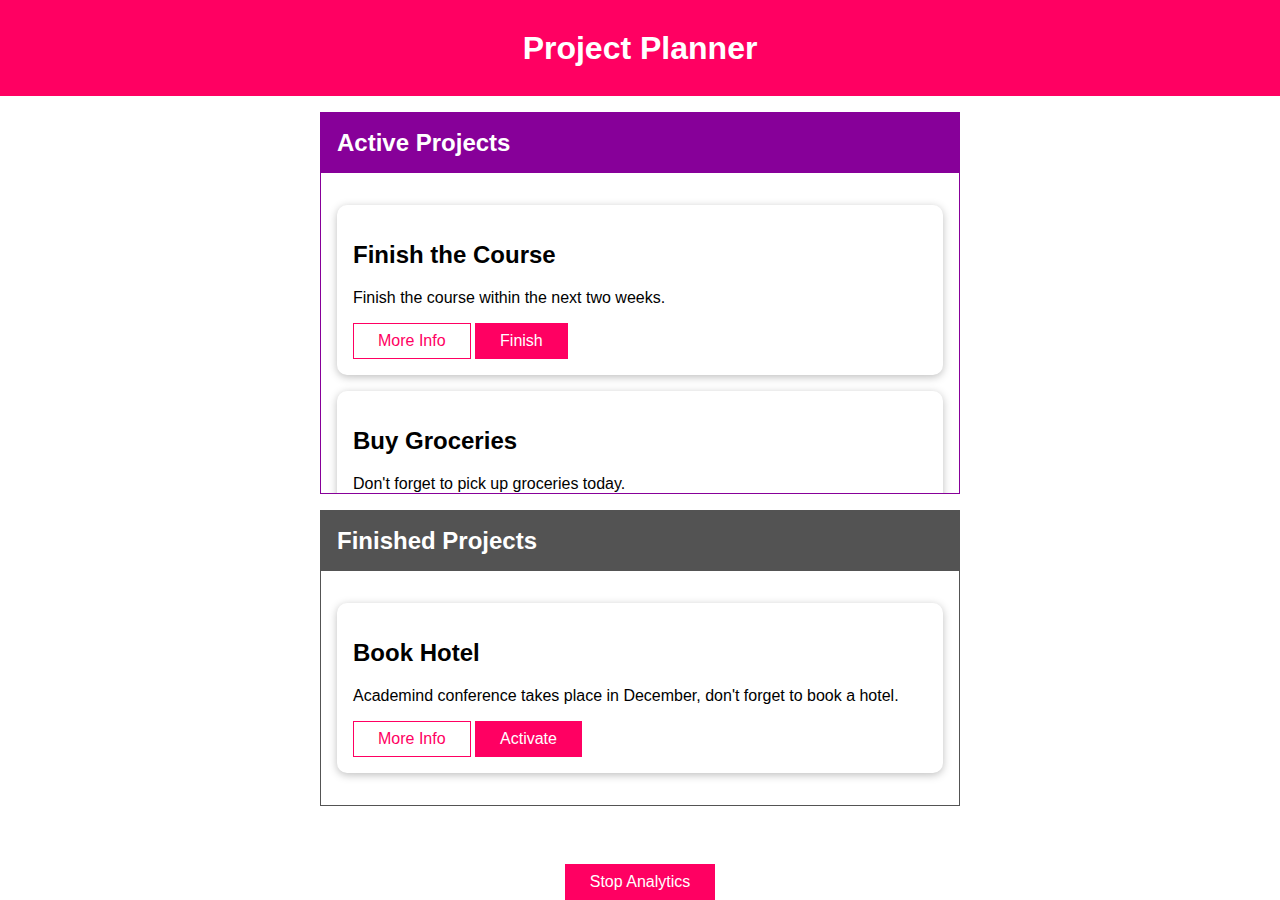
<file: index.html>
<!DOCTYPE html>
<html lang="en">
  <head>
    <meta charset="UTF-8" />
    <meta name="viewport" content="width=device-width, initial-scale=1.0" />
    <meta http-equiv="X-UA-Compatible" content="ie=edge" />
    <title>Project Board</title>
    <link rel="stylesheet" href="assets/styles/app.css" />
    <script src="assets/scripts/app.js" defer></script>
  </head>
  <body>
    <template id="tooltip">
      <h4>More info:</h4>
      <p></p>
    </template>
    <header id="main-header">
      <h1>Project Planner</h1>
    </header>
    <section id="active-projects">
      <header>
        <h2>Active Projects</h2>
      </header>
      <ul>
        <li
          id="p1"
          data-extra-info="Got lifetime access, but would be nice to finish it soon!"
          class="card"
          draggable="true"
        >
          <h2>Finish the Course</h2>
          <p>Finish the course within the next two weeks.</p>
          <button class="alt">More Info</button>
          <button>Finish</button>
        </li>
        <li
          id="p2"
          data-extra-info="Not really a business topic but still important."
          class="card"
          draggable="true"
        >
          <h2>Buy Groceries</h2>
          <p>Don't forget to pick up groceries today.</p>
          <button class="alt">More Info</button>
          <button>Finish</button>
        </li>
      </ul>
    </section>
    <section id="finished-projects">
      <header>
        <h2>Finished Projects</h2>
      </header>
      <ul>
        <li
          id="p3"
          data-extra-info="Super important conference! Fictional but still!"
          class="card"
          draggable="true"
        >
          <h2>Book Hotel</h2>
          <p>
            Academind conference takes place in December, don't forget to book a
            hotel.
          </p>
          <button class="alt">More Info</button>
          <button>Activate</button>
        </li>
      </ul>
    </section>
    <footer>
      <button id="start-analytics-btn">Stop Analytics</button>
    </footer>
  </body>
</html>
</file>
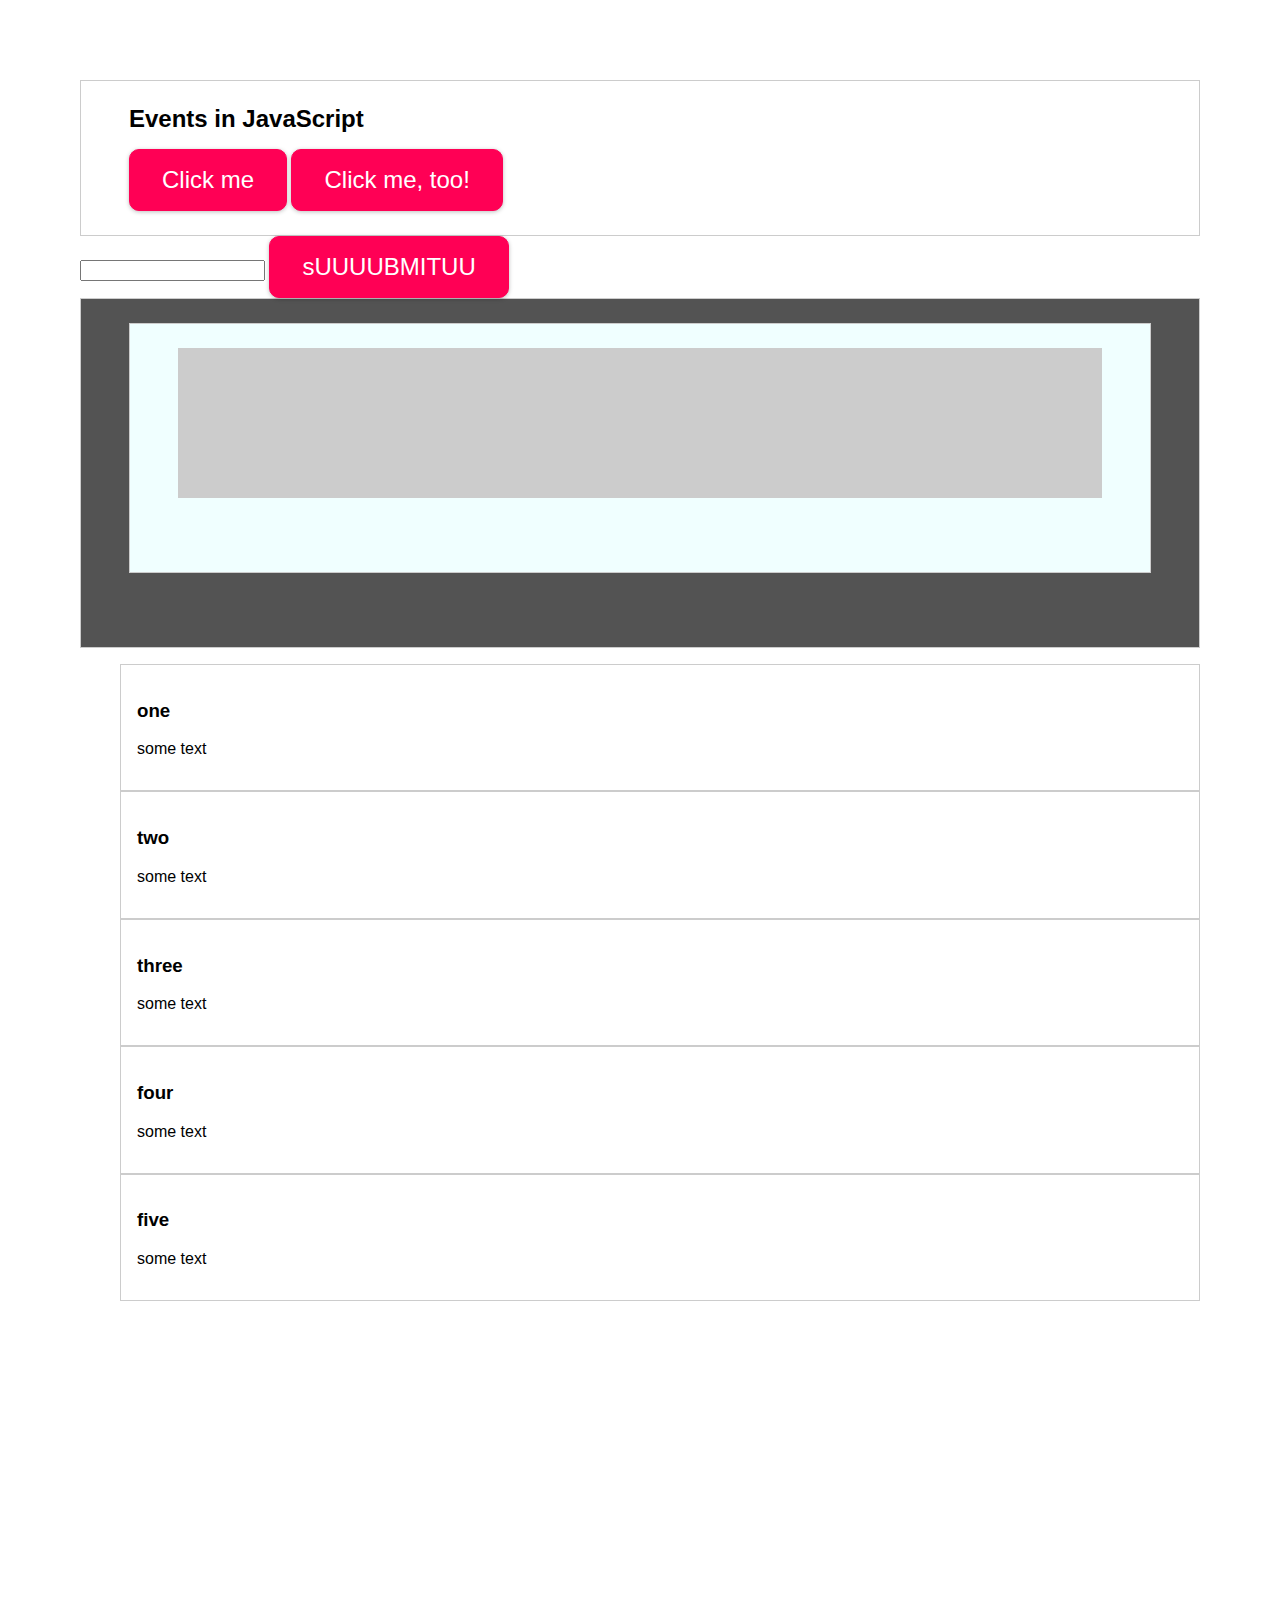
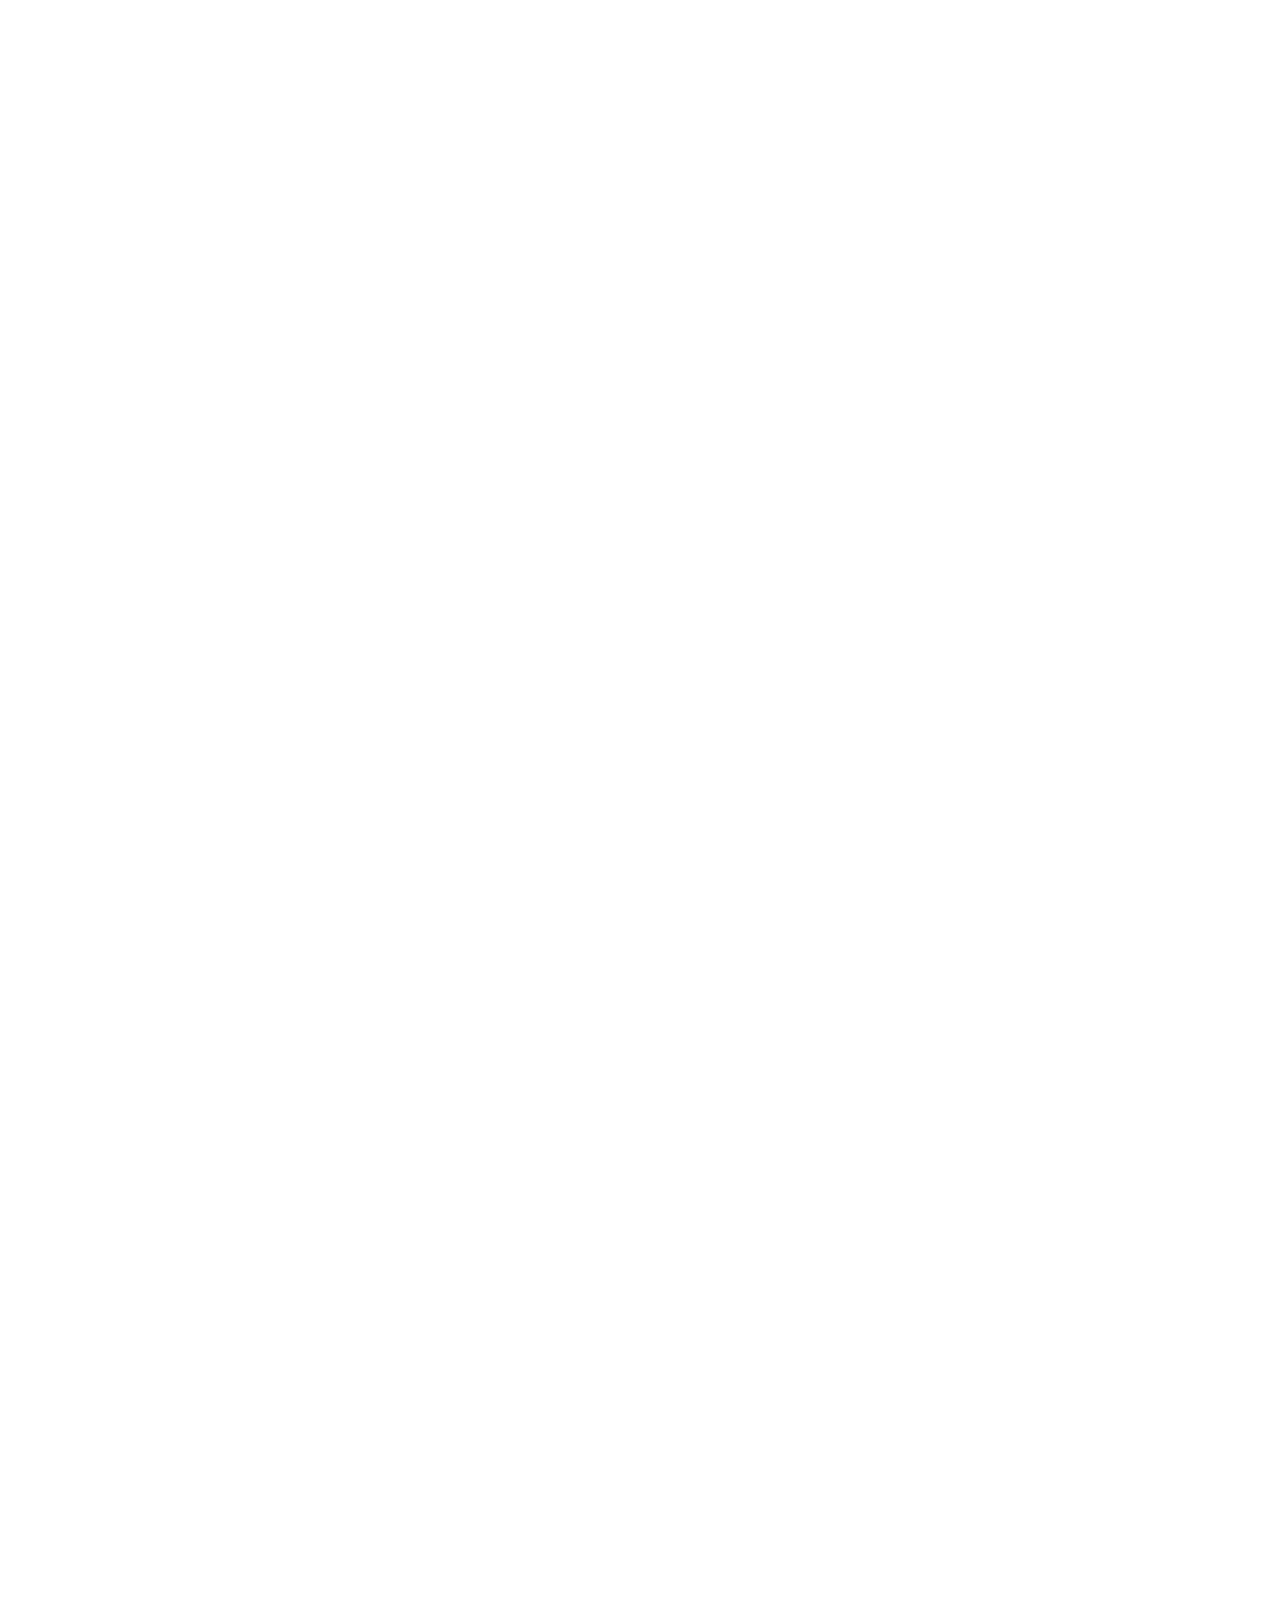
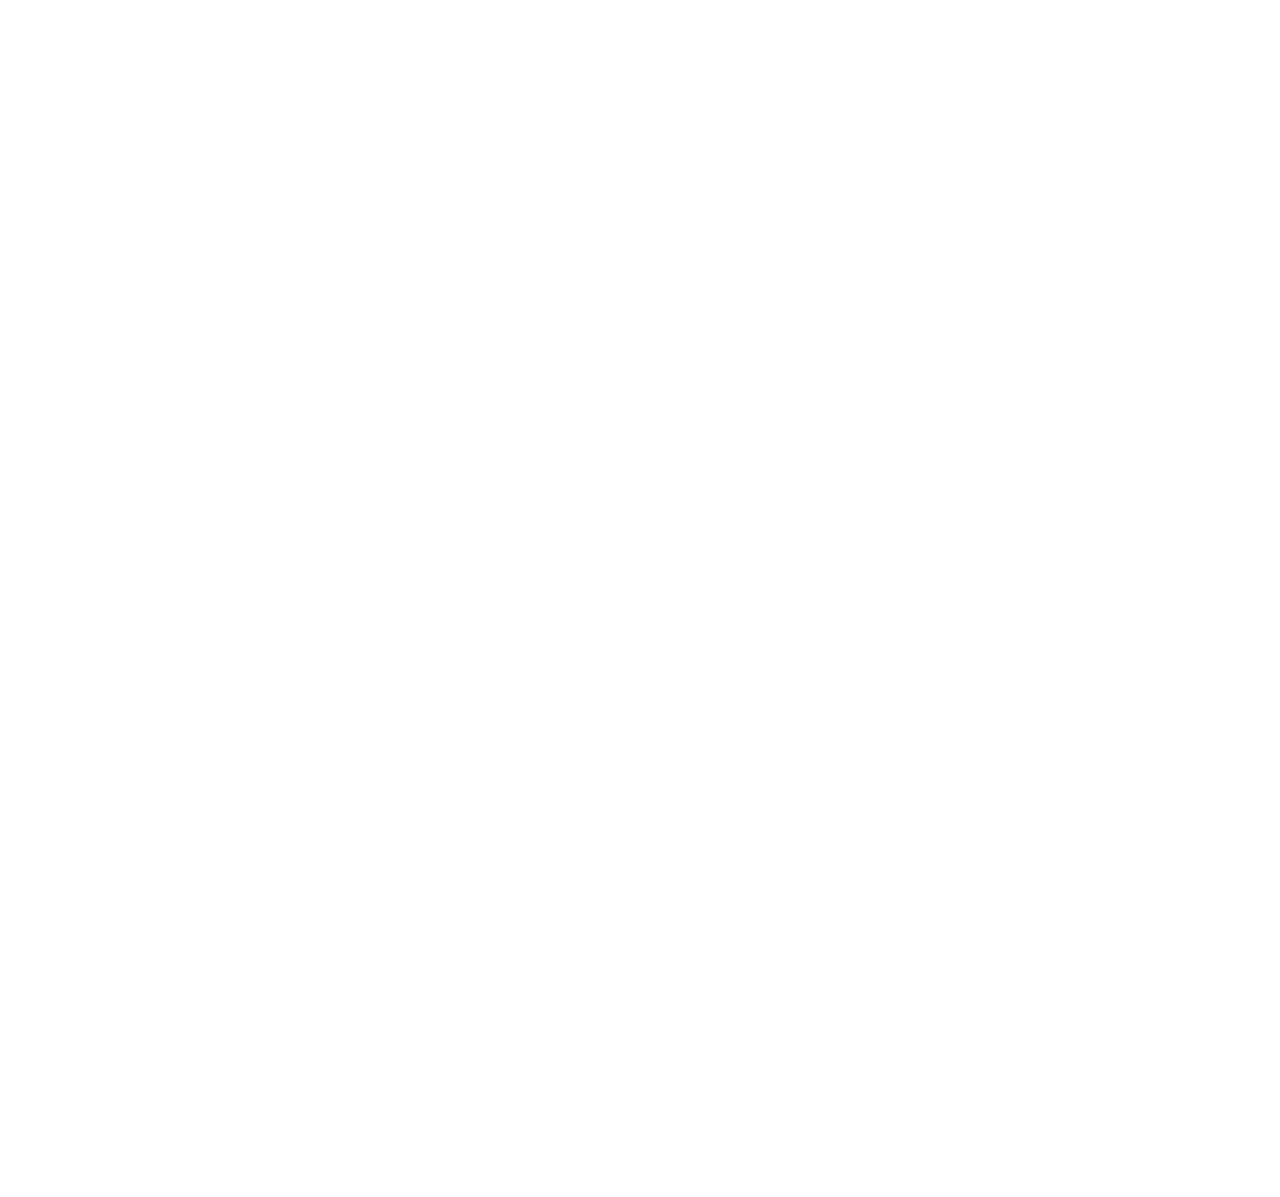
<file: events.html>
<!DOCTYPE html>
<html lang="en">
<head>
    <meta charset="UTF-8"/>
    <meta name="viewport" content="width=device-width, initial-scale=1.0"/>
    <meta http-equiv="X-UA-Compatible" content="ie=edge"/>
    <title>Events!</title>
    <link rel="stylesheet" href="assets/styles/events.css"/>
    <script src="assets/scripts/events.js" defer></script>
</head>
<body>
    <div>
        <h2>Events in JavaScript</h2>
        <button>Click me</button>
        <button>Click me, too!</button>
    </div>
    <form action="">
        <label for="title"></label>
        <input type="text" id="title">
        <button type="submit">sUUUUBMITUU</button>
    </form>
    <div id="one" style="background-color: #535353; height: 300px">
        <div id="two" style="background-color: azure; height: 200px">
            <div id="three" style="background-color: #cccccc; height: 100px"></div>
        </div>
    </div>
    <ul>
        <li>
            <h3>one</h3>
            <p>some text</p>
        </li>
        <li>
            <h3>two</h3>
            <p>some text</p>
        </li>
        <li>
            <h3>three</h3>
            <p>some text</p>
        </li>
        <li>
            <h3>four</h3>
            <p>some text</p>
        </li>
        <li>
            <h3>five</h3>
            <p>some text</p>
        </li>
    </ul>
    <section id="long-one"></section>
</body>
</html>
</file>
<file: assets/styles/app.css>
* {
  box-sizing: border-box;
}

html {
  font-family: sans-serif;
}

body {
  margin: 0;
}

#main-header {
  width: 100%;
  height: 6rem;
  display: flex;
  justify-content: center;
  align-items: center;
  background: #ff0062;
}

#main-header h1 {
  color: white;
  margin: 0;
}

footer {
  position: absolute;
  bottom: 0;
  left: 0;
  width: 100%;
  text-align: center;
}

ul {
  list-style: none;
  margin: 0;
  padding: 0;
}

li {
  margin: 1rem 0;
}

section {
  margin: 1rem auto;
  width: 40rem;
  max-width: 90%;
}

section ul {
  padding: 1rem;
  max-height: 20rem;
  overflow: scroll;
}

section > h2 {
  color: white;
  margin: 0;
}

button {
  font: inherit;
  background: #ff0062;
  color: white;
  border: 1px solid #ff0062;
  padding: 0.5rem 1.5rem;
  cursor: pointer;
}

button.alt {
  background: white;
  color: #ff0062;
}

button:focus {
  outline: none;
}

button:hover,
button:active {
  background: #ff2579;
  border-color: #ff2579;
  color: white;
}

.card {
  border-radius: 10px;
  box-shadow: 0 2px 8px rgba(0, 0, 0, 0.26);
  padding: 1rem;
  background: white;
}

.droppable {
  background: #ffae62;
}

#active-projects {
  border: 1px solid #870099;
}

#active-projects > header {
  background: #870099;
  padding: 1rem;
  display: flex;
  justify-content: space-between;
  align-items: center;
}

#active-projects header h2 {
  color: white;
  margin: 0;
}

#finished-projects {
  border: 1px solid #535353;
}

#finished-projects > header {
  background: #535353;
  padding: 1rem;
  display: flex;
  justify-content: space-between;
  align-items: center;
}

#finished-projects header h2 {
  color: white;
  margin: 0;
}
</file>
<file: assets/styles/events.css>
body {
  margin: 5rem;
  font-family: sans-serif;
}

div {
  border: 1px solid #ccc;
  padding: 1.5rem 3rem;
}

h2 {
  margin: 0 0 1rem 0;
}

button {
  font: inherit;
  font-size: 1.5rem;
  padding: 1rem 2rem;
  border: 1px solid #ff0055;
  background: #ff0055;
  color: white;
  cursor: pointer;
  border-radius: 10px;
  box-shadow: 0 1px 4px rgba(0, 0, 0, 0.26);
  transition: all 0.3s;
}

button:focus {
  outline: none;
}

button:hover,
button:active {
  background: #e92f6d;
  border-color: #e92f6d;
  box-shadow: 0 1px 8px rgba(0, 0, 0, 0.26);
}

#long-one{
  height: 3000px;
}

li {
  padding: 1em;
  border: 1px solid #cccccc;
}
ul{
  list-style: none;
}
.highlight {
  background-color: #cccccc;
  font-weight: bold;
}
</file>
